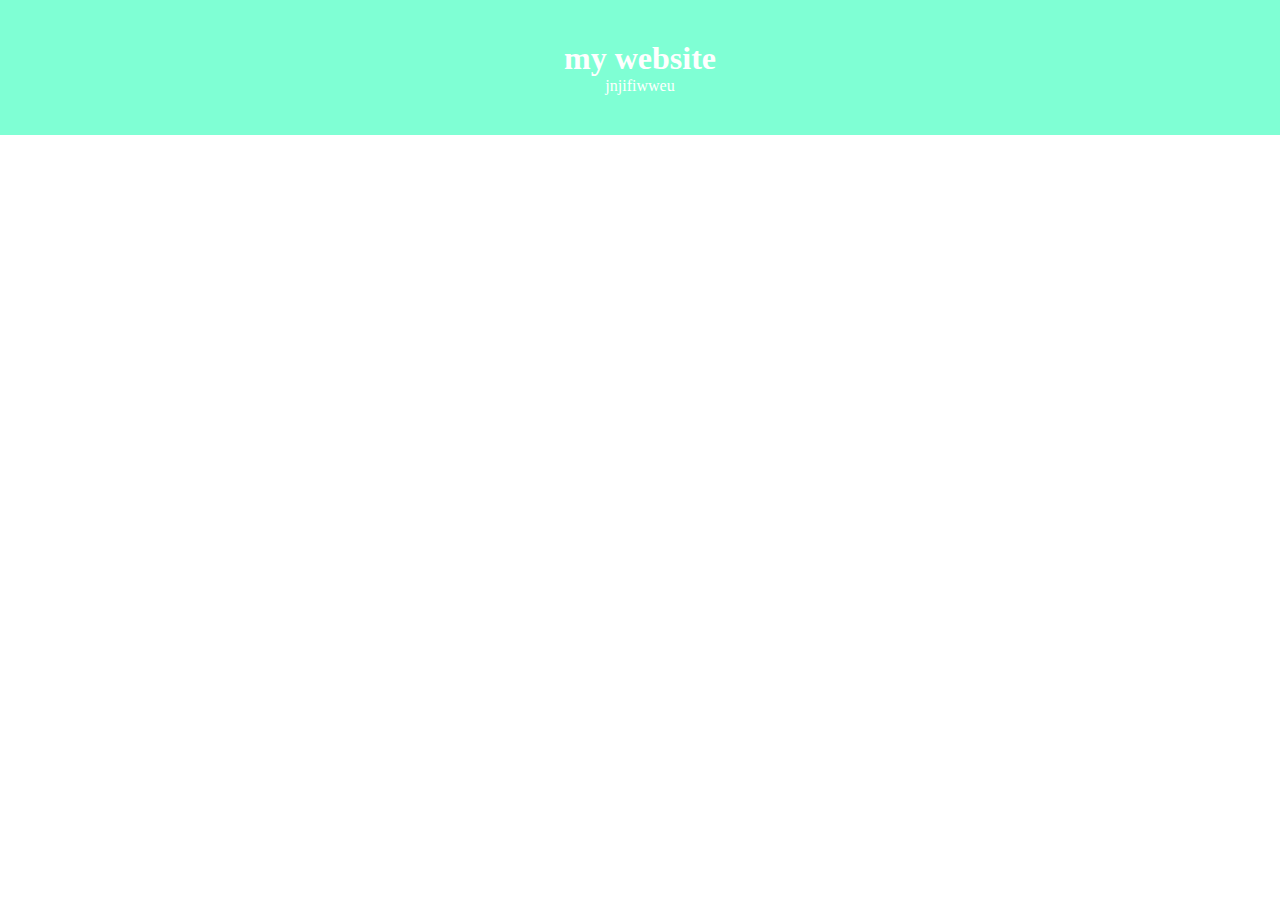
<file: Calculator/Thinking Clock/demo/index.html>
<!DOCTYPE html>
<html lang="en">
<head>
    <meta charset="UTF-8">
    <meta http-equiv="X-UA-Compatible" content="IE=edge">
    <meta name="viewport" content="width=di, initial-scale=1.0">
    <title>Document</title>
    <link rel="stylesheet" href="style.css">
</head>
<body>
    <div class="container">
        <div class="header">
            <h1> my website</h1>
            <p> jnjifiwweu</p>

        </div>
    </div>
    
</body>
</html>
</file>
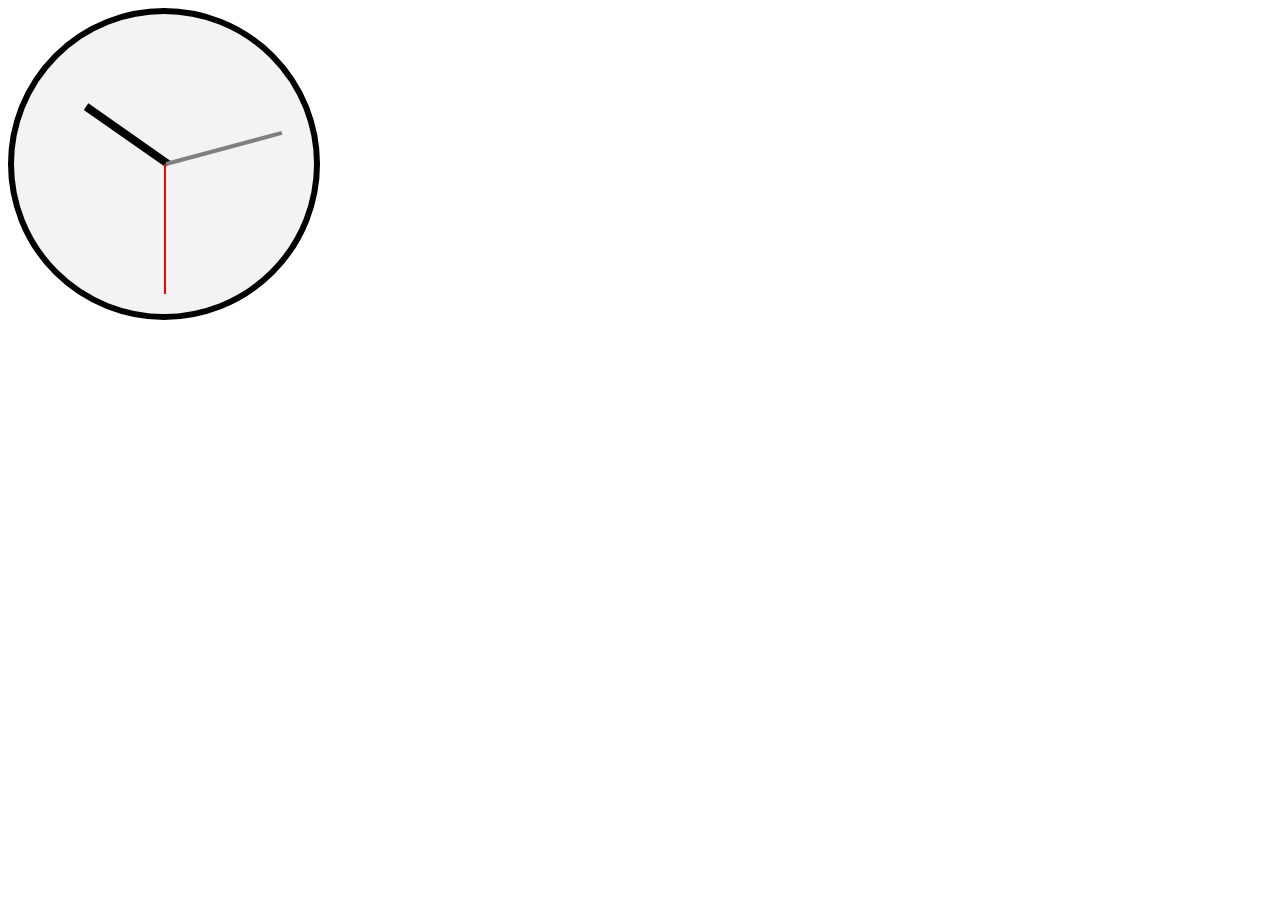
<file: Calculator/Thinking Clock/Thinking.html>
<!DOCTYPE html>
<html lang="en">
<head>
    <meta charset="UTF-8">
    <meta http-equiv="X-UA-Compatible" content="IE=edge">
    <meta name="viewport" content="width=device-width, initial-scale=1.0">
    <title>Thinking Lock</title>
    <link rel="stylesheet" href="Thinking.css">
</head>
<body>
    <div id="face">
        <div id="hour"></div>
        <div id="seconds"></div>
        <div id="minutes"></div>
    </div>
    <script src="script.js"></script>
</body>
</html>
</file>
<file: Calculator/Thinking Clock/demo/style.css>
*{
    margin: 0;
    padding: 0;
}
.header{
    background-color: aquamarine;
    padding: 40px;
    color: white;
    text-align: center;

}
navbar
</file>
<file: Calculator/Thinking Clock/Thinking.css>
.container{
    background-color: #f3f3f3;
    width: 400px;
    height: 500px;
}
.navbar{
    background-color: black;
  }
#face {
    background-color: #f3f3f3;
    width: 300px;
    height: 300px;
    border-radius: 50%;
    border: 6px solid black;
    position: relative;
  }
      
  #minutes, #hour, #seconds {
    position: absolute;
    left: 50%;
    top: 50%;
    transform-origin: top center;
  }
      
  #seconds {
    background-color: red;
    height: 130px;
    width: 2px;
  }
      
  #hour {
    background-color: black;
    height: 100px;
    width: 8px;
    transform: rotate(125deg);
  }
      
  #minutes {
    background-color: grey;
    height: 120px;
    width: 4px;
    transform: rotate(255deg);
  }
</file>
